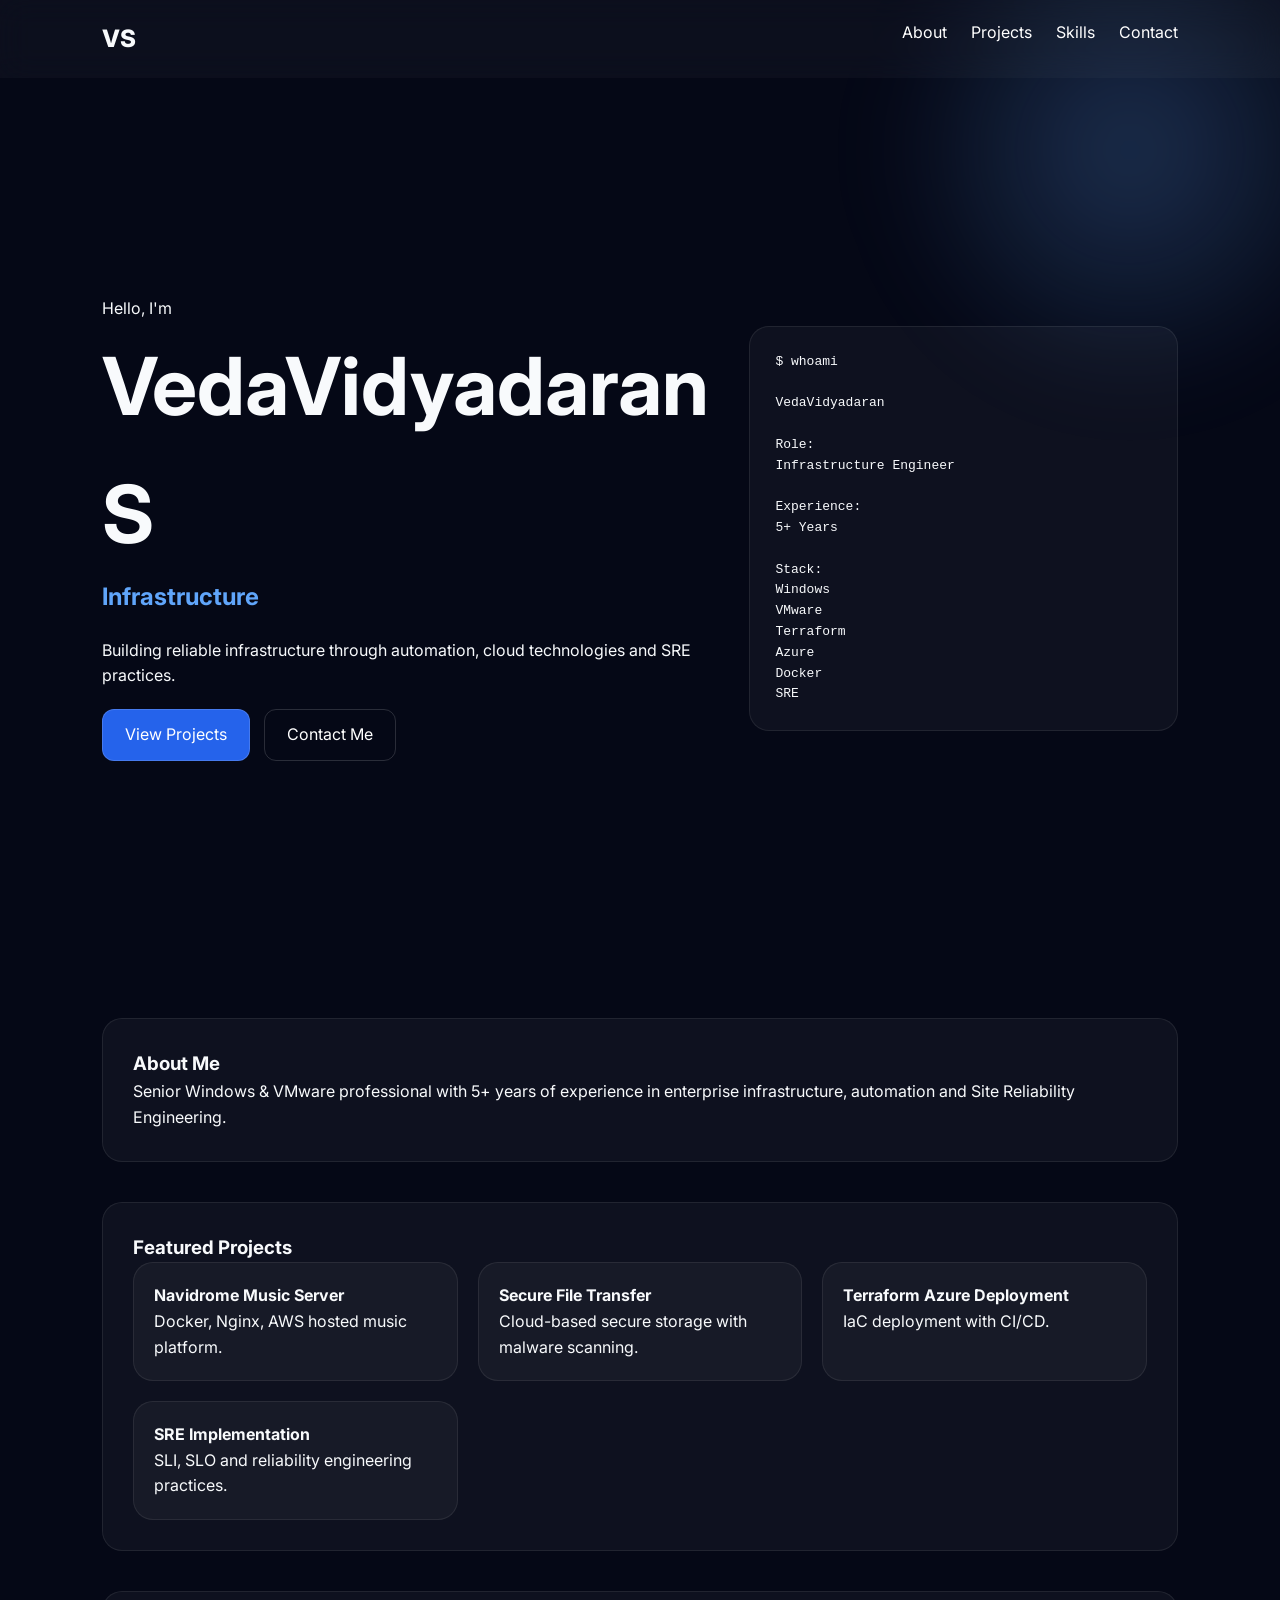
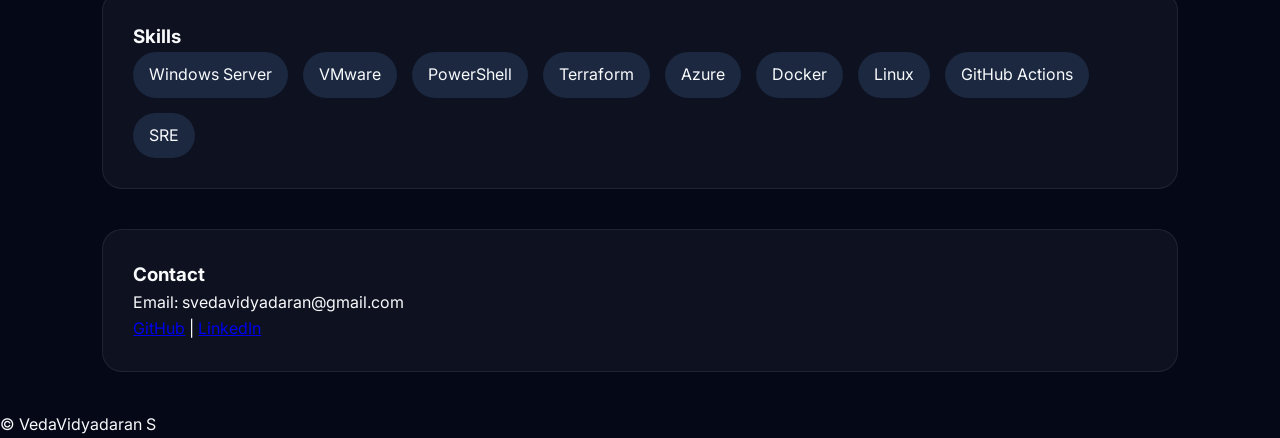
<file: index_sample.html>
<!DOCTYPE html>
<html lang="en">
<head>
<meta charset="UTF-8">
<meta name="viewport" content="width=device-width, initial-scale=1.0">
<title>VedaVidyadaran S | Portfolio</title>
<link rel="stylesheet" href="style.css">
<link href="https://fonts.googleapis.com/css2?family=Inter:wght@300;400;600;700;800&display=swap" rel="stylesheet">
</head>
<body>
<div class="glow"></div>

<nav class="navbar">
  <div class="logo">VS</div>
  <div class="nav-links">
    <a href="#about">About</a>
    <a href="#projects">Projects</a>
    <a href="#skills">Skills</a>
    <a href="#contact">Contact</a>
  </div>
</nav>

<section class="hero">
  <div>
    <p class="intro">Hello, I'm</p>
    <h1>VedaVidyadaran S</h1>
    <h2 id="typing"></h2>
    <p class="subtitle">Building reliable infrastructure through automation, cloud technologies and SRE practices.</p>
    <div class="buttons">
      <a class="btn primary" href="#projects">View Projects</a>
      <a class="btn" href="#contact">Contact Me</a>
    </div>
  </div>

  <div class="terminal">
<pre>$ whoami

VedaVidyadaran

Role:
Infrastructure Engineer

Experience:
5+ Years

Stack:
Windows
VMware
Terraform
Azure
Docker
SRE</pre>
  </div>
</section>

<section id="about" class="section reveal">
<h3>About Me</h3>
<p>Senior Windows & VMware professional with 5+ years of experience in enterprise infrastructure, automation and Site Reliability Engineering.</p>
</section>

<section id="projects" class="section reveal">
<h3>Featured Projects</h3>
<div class="grid">
<div class="card"><h4>Navidrome Music Server</h4><p>Docker, Nginx, AWS hosted music platform.</p></div>
<div class="card"><h4>Secure File Transfer</h4><p>Cloud-based secure storage with malware scanning.</p></div>
<div class="card"><h4>Terraform Azure Deployment</h4><p>IaC deployment with CI/CD.</p></div>
<div class="card"><h4>SRE Implementation</h4><p>SLI, SLO and reliability engineering practices.</p></div>
</div>
</section>

<section id="skills" class="section reveal">
<h3>Skills</h3>
<div class="skills">
<span>Windows Server</span><span>VMware</span><span>PowerShell</span>
<span>Terraform</span><span>Azure</span><span>Docker</span>
<span>Linux</span><span>GitHub Actions</span><span>SRE</span>
</div>
</section>

<section id="contact" class="section reveal">
<h3>Contact</h3>
<p>Email: svedavidyadaran@gmail.com</p>
<p><a href="https://github.com/technerd6996">GitHub</a> | <a href="https://www.linkedin.com/in/vedavidyadaran-s-115799265/">LinkedIn</a></p>
</section>

<script src="scripts.js"></script>

<footer>
    <p>
        © <span id="year"></span>
        VedaVidyadaran S
    </p>
</footer>

</body>

</html>
</file>
<file: style.css>
*{margin:0;padding:0;box-sizing:border-box}
body{
font-family:Inter,sans-serif;
background:#050816;
color:#f8fafc;
line-height:1.6;
overflow-x:hidden;
}
.glow{
position:fixed;
width:500px;height:500px;
background:radial-gradient(circle,rgba(96,165,250,.25),transparent 70%);
top:-100px;right:-100px;
filter:blur(40px);
}
.navbar{
position:sticky;top:0;
display:flex;justify-content:space-between;
padding:20px 8%;
backdrop-filter:blur(15px);
background:rgba(255,255,255,.03);
}
.logo{font-weight:800;font-size:1.5rem}
.nav-links a{color:white;text-decoration:none;margin-left:20px}
.hero{
min-height:100vh;
display:grid;
grid-template-columns:1fr 1fr;
align-items:center;
padding:0 8%;
gap:40px;
}
.hero h1{font-size:5rem}
#typing{color:#60a5fa;height:40px}
.subtitle{max-width:600px;margin:20px 0}
.btn{
display:inline-block;
padding:12px 22px;
border:1px solid rgba(255,255,255,.15);
text-decoration:none;color:white;
border-radius:12px;margin-right:10px;
}
.primary{background:#2563eb}
.terminal,.card,.section{
background:rgba(255,255,255,.04);
border:1px solid rgba(255,255,255,.08);
border-radius:20px;
}
.terminal{padding:25px}
.section{margin:40px 8%;padding:30px}
.grid{
display:grid;
grid-template-columns:repeat(auto-fit,minmax(250px,1fr));
gap:20px;
}
.card{
padding:20px;
transition:.3s;
}
.card:hover{
transform:translateY(-10px);
}
.skills{
display:flex;flex-wrap:wrap;gap:15px;
}
.skills span{
padding:10px 16px;
background:rgba(96,165,250,.15);
border-radius:999px;
}
.reveal{
opacity:0;
transform:translateY(40px);
transition:all .8s;
}
.reveal.active{
opacity:1;
transform:translateY(0);
}
@media(max-width:900px){
.hero{
grid-template-columns:1fr;
padding-top:80px;
}
.hero h1{font-size:3rem}
}
</file>
